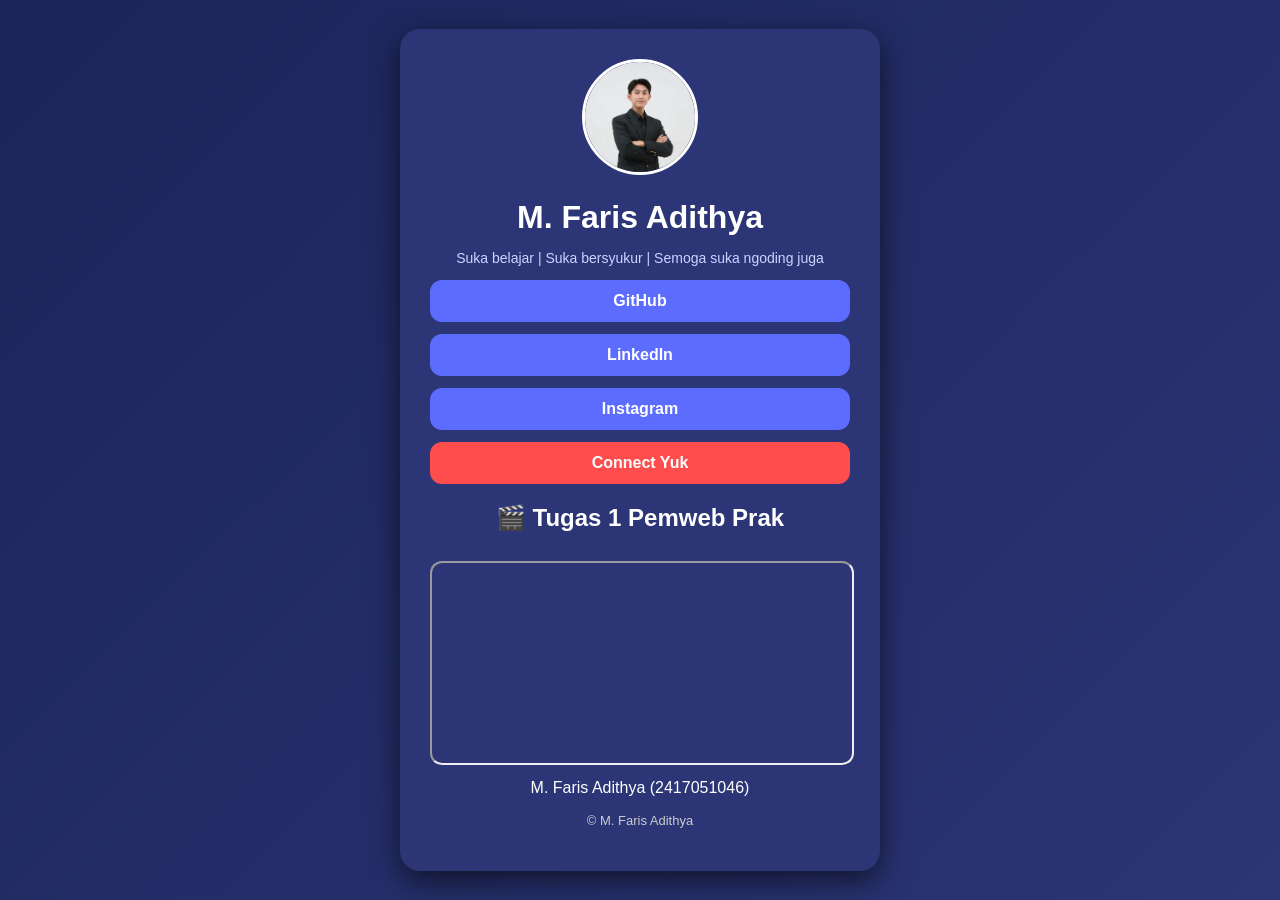
<file: Tugas1/index.html>
<!doctype html>
<html lang="id">
<head>
  <meta charset="UTF-8" />
  <meta name="viewport" content="width=device-width, initial-scale=1.0" />
  <title>Linktree M. Faris Adithya</title>
  <link rel="stylesheet" href="style.css" />
  <link rel="shortcut icon" href="foto.jpeg" />
</head>

<body>
  <div class="linktree-container">

    <header class="profil-header">
      <img src="foto.jpeg" class="profil-avatar">
      <h1 class="profil-nama">M. Faris Adithya</h1>
      <p class="profil-deskripsi">
        Suka belajar | Suka bersyukur | Semoga suka ngoding juga
      </p>
    </header>

    <main class="konten-utama-linktree">
      <section class="daftar-link">

        <a href="https://github.com/MFarisAdithya" target="_blank" class="tombol-link">
          GitHub
        </a>

        <a href="https://www.linkedin.com/in/mfarisadithya/" target="_blank" class="tombol-link">
          LinkedIn
        </a>

        <a href="https://www.instagram.com/mhmfrss/" target="_blank" class="tombol-link">
          Instagram
        </a>

        <a href="contact.html" class="tombol-link tombol-link-penting">
          Connect Yuk
        </a>

      </section>

      <section class="video-unggulan">
        <h2>🎬 Tugas 1 Pemweb Prak</h2>

        <div class="video-wrapper">
          <iframe
            width="100%" 
            height="250"
            src="https://www.youtube.com/embed/GiAS5w9npFU"
            style="border-radius:12px;"
            allowfullscreen>
          </iframe>
        </div>

        <p class="deskripsi-video">M. Faris Adithya (2417051046)</p>
      </section>
    </main>

    <footer class="linktree-footer">
      <p>© M. Faris Adithya</p>
    </footer>

  </div>
</body>
</html>
</file>
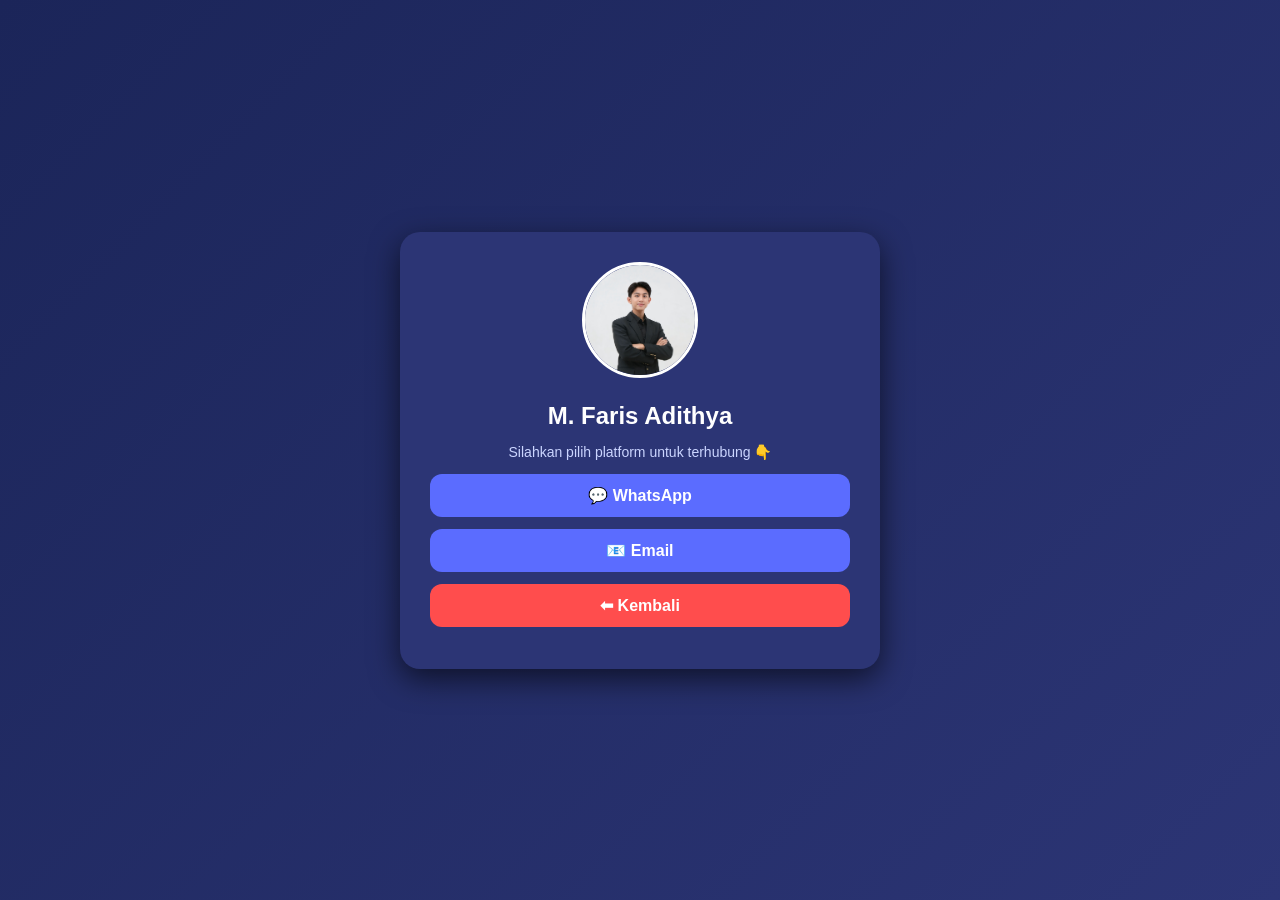
<file: Tugas1/contact.html>
<!DOCTYPE html>
<html lang="id">
<head>
    <meta charset="UTF-8">
    <title>Contact M. Faris Adithya</title>
    <link rel="stylesheet" href="style.css">
</head>

<body>

    <div class="contact-container">

        <img src="foto.jpeg" class="profil-avatar" alt="Foto Profil">

        <h2 style="color:white; margin:10px 0;">
            M. Faris Adithya
        </h2>

        <p class="desc">
            Silahkan pilih platform untuk terhubung 👇
        </p>

        <a href="https://wa.me/6285783191325" class="contact-btn">
            💬 WhatsApp
        </a>

        <a href="mailto:m.farisadithya@gmail.com" class="contact-btn">
            📧 Email
        </a>

        <a href="index.html" class="contact-btn back">
            ⬅ Kembali
        </a>

    </div>

</body>
</html>
</file>
<file: Tugas1/style.css>
body {
  margin: 0;
  font-family: Arial, sans-serif;
  background: linear-gradient(135deg, #1b2559, #2c3575);
  display: flex;
  justify-content: center;
  align-items: center;
  min-height: 100vh;
}

.linktree-container,
.contact-container {
  width: 90%;
  max-width: 420px;
  padding: 30px;
  background: #2c3575;
  border-radius: 20px;
  text-align: center;
  box-shadow: 0 10px 30px rgba(0,0,0,0.6);
}

.profil-avatar {
  width: 110px;
  border-radius: 50%;
  border: 3px solid white;
  margin-bottom: 10px;
}

.profil-nama {
  color: white;
  margin: 10px 0;
}

.profil-deskripsi,
.desc {
  color: #cbd5ff;
  font-size: 14px;
}

.tombol-link,
.contact-btn {
  display: block;
  background: #5b6cff;
  color: white;
  padding: 12px;
  margin: 12px 0;
  border-radius: 12px;
  text-decoration: none;
  font-weight: bold;
  transition: 0.3s;
}

.tombol-link:hover,
.contact-btn:hover {
  background: #7f8cff;
  transform: scale(1.05);
}

.tombol-link-penting,
.back {
  background: #ff4d4d;
}

.tombol-link-penting:hover,
.back:hover {
  background: red;
}

.video-wrapper iframe {
  width: 100%;
  height: 200px;
  border-radius: 10px;
  margin-top: 10px;
}

.video-unggulan h2 {
  color: white;
}

.deskripsi-video {
  color: white;
  margin-top: 10px;
}

.linktree-footer {
  margin-top: 15px;
  color: #ccc;
  font-size: 13px;
}
</file>
